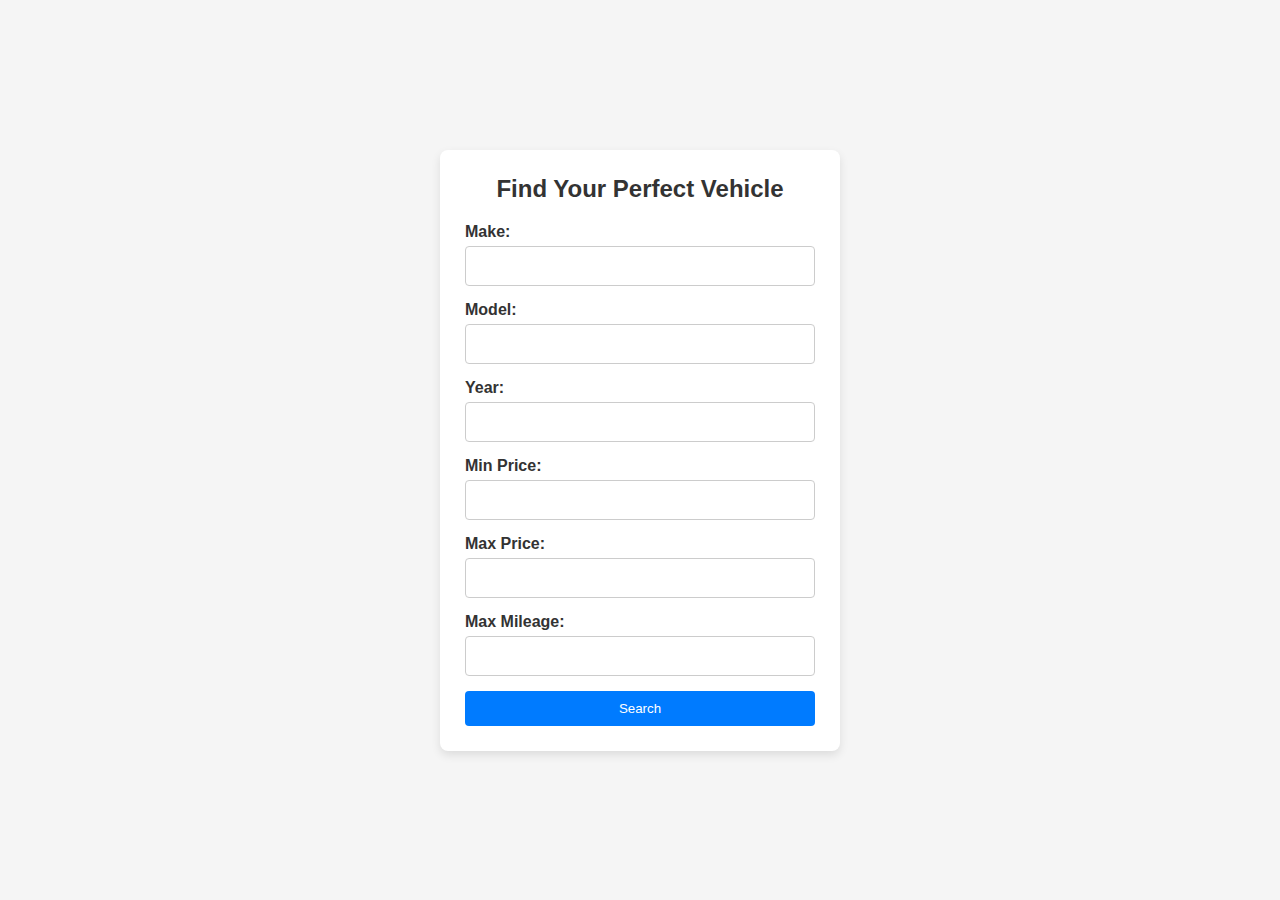
<file: DS.html>
<!DOCTYPE html>
<html lang="en">
<head>
    <meta charset="UTF-8">
    <meta name="viewport" content="width=device-width, initial-scale=1.0">
    <link rel="stylesheet" href="DS.css">
    <title>Vehicle Search</title>
</head>
<body>
    <div class="container">
        <h1 class="title">Find Your Perfect Vehicle</h1>
        <form class="vehicle-form" action="/search" method="POST">
            <div class="form-group">
                <label class="form-label" for="make">Make:</label>
                <input class="form-input" type="text" id="make" name="make">
            </div>
            
            <div class="form-group">
                <label class="form-label" for="model">Model:</label>
                <input class="form-input" type="text" id="model" name="model">
            </div>
            
            <div class="form-group">
                <label class="form-label" for="year">Year:</label>
                <input class="form-input" type="number" id="year" name="year">
            </div>
            
            <div class="form-group">
                <label class="form-label" for="min_price">Min Price:</label>
                <input class="form-input" type="number" id="min_price" name="min_price">
            </div>
            
            <div class="form-group">
                <label class="form-label" for="max_price">Max Price:</label>
                <input class="form-input" type="number" id="max_price" name="max_price">
            </div>
            
            <div class="form-group">
                <label class="form-label" for="max_mileage">Max Mileage:</label>
                <input class="form-input" type="number" id="max_mileage" name="max_mileage">
            </div>
            
            <button class="form-button" type="submit">Search</button>
        </form>
    </div> 
</body>
</html>
</file>
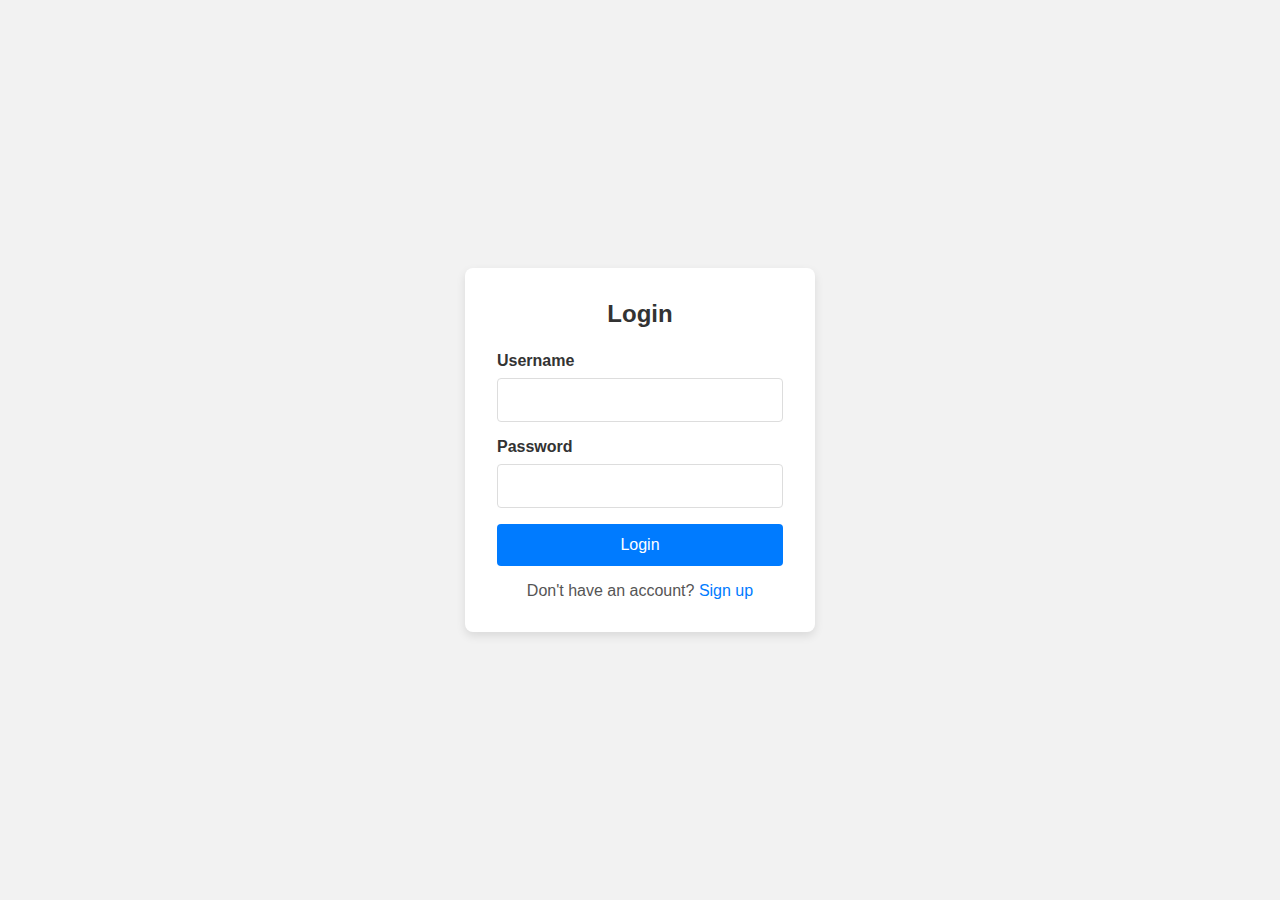
<file: login.html>
<!DOCTYPE html>
<html lang="en">
<head>
    <meta charset="UTF-8">
    <meta name="viewport" content="width=device-width, initial-scale=1.0">
    <title>Login Page</title>
    <link rel="stylesheet" href="login.css">
</head>
<body>

    <div class="login-container">
        <h2>Login</h2>
        
        <form action="dt2.html" method="GET">
            <div class="input-group">
                <label for="username">Username</label>
                <input type="text" id="username" name="username" required>
            </div>
            <div class="input-group">
                <label for="password">Password</label>
                <input type="password" id="password" name="password" required>
            </div>
            <button type="submit" class="btn">Login</button>
        </form>
        <p>Don't have an account? <a href="#">Sign up</a></p>
    </div>

</body>
</html>
</file>
<file: login.css>
* {
    margin: 0;
    padding: 0;
    box-sizing: border-box;
}

body {
    font-family: 'Arial', sans-serif;
    background-color: #f2f2f2;
    display: flex;
    justify-content: center;
    align-items: center;
    height: 100vh;
}

.login-container {
    background-color: white;
    padding: 2rem;
    border-radius: 8px;
    box-shadow: 0 4px 10px rgba(0, 0, 0, 0.1);
    width: 350px;
    text-align: center;
}

h2 {
    margin-bottom: 1.5rem;
    color: #333;
}

.input-group {
    margin-bottom: 1rem;
    text-align: left;
}

.input-group label {
    display: block;
    margin-bottom: 0.5rem;
    font-weight: bold;
    color: #333;
}

.input-group input {
    width: 100%;
    padding: 0.75rem;
    border-radius: 4px;
    border: 1px solid #ddd;
    font-size: 1rem;
}

.input-group input:focus {
    outline: none;
    border-color: #007BFF;
}

.btn {
    background-color: #007BFF;
    color: white;
    padding: 0.75rem;
    width: 100%;
    border: none;
    border-radius: 4px;
    font-size: 1rem;
    cursor: pointer;
}

.btn:hover {
    background-color: #0056b3;
}

p {
    margin-top: 1rem;
    color: #555;
}

p a {
    color: #007BFF;
    text-decoration: none;
}

p a:hover {
    text-decoration: underline;
}
</file>
<file: DS.css>
/* Reset default browser styles */
* {
    margin: 0;
    padding: 0;
    box-sizing: border-box;
}

body {
    font-family: 'Arial', sans-serif;
    background-color: #f5f5f5;
    display: flex;
    justify-content: center;
    align-items: center;
    height: 100vh;
}

/* Container for the form */
.container {
    background-color: #fff;
    padding: 25px;
    border-radius: 8px;
    box-shadow: 0 4px 10px rgba(0, 0, 0, 0.1);
    width: 400px;
    text-align: center;
}

/* Title styling */
.title {
    margin-bottom: 20px;
    color: #333;
    font-size: 1.5rem;
    text-align: center;
}

/* Form styling */
.vehicle-form {
    display: flex;
    flex-direction: column;
    gap: 15px;
}

/* Form group for label and input */
.form-group {
    text-align: left;
}

/* Label styling */
.form-label {
    display: block;
    margin-bottom: 5px;
    font-weight: bold;
    color: #333;
}

/* Input field styling */
.form-input {
    width: 100%;
    padding: 10px;
    border: 1px solid #ccc;
    border-radius: 4px;
    font-size: 1rem;
}

/* Input focus effect */
.form-input:focus {
    border-color: #007BFF;
    outline: none;
}

/* Submit button styling */
.form-button {
    padding: 10px;
    background-color: #007BFF;
    color: white;
    border: none;
    border-radius: 4px;
   
}
</file>
